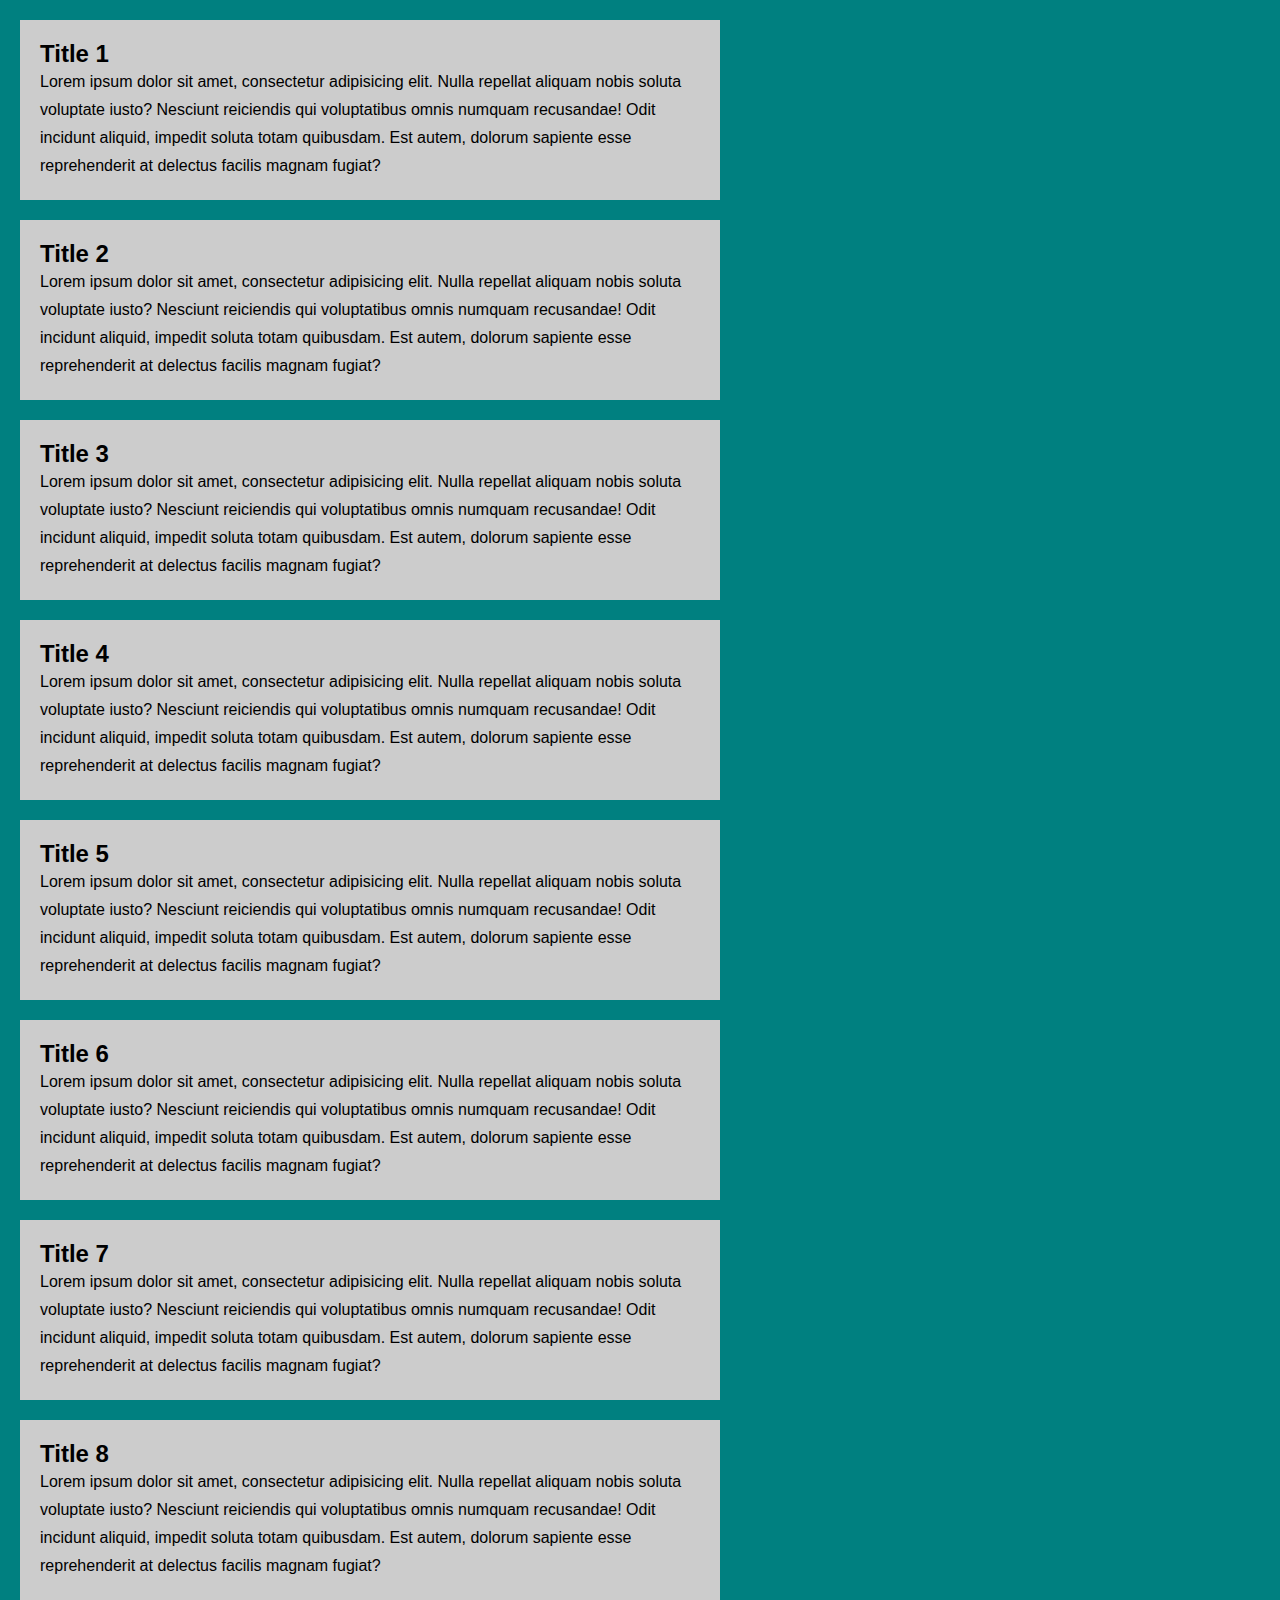
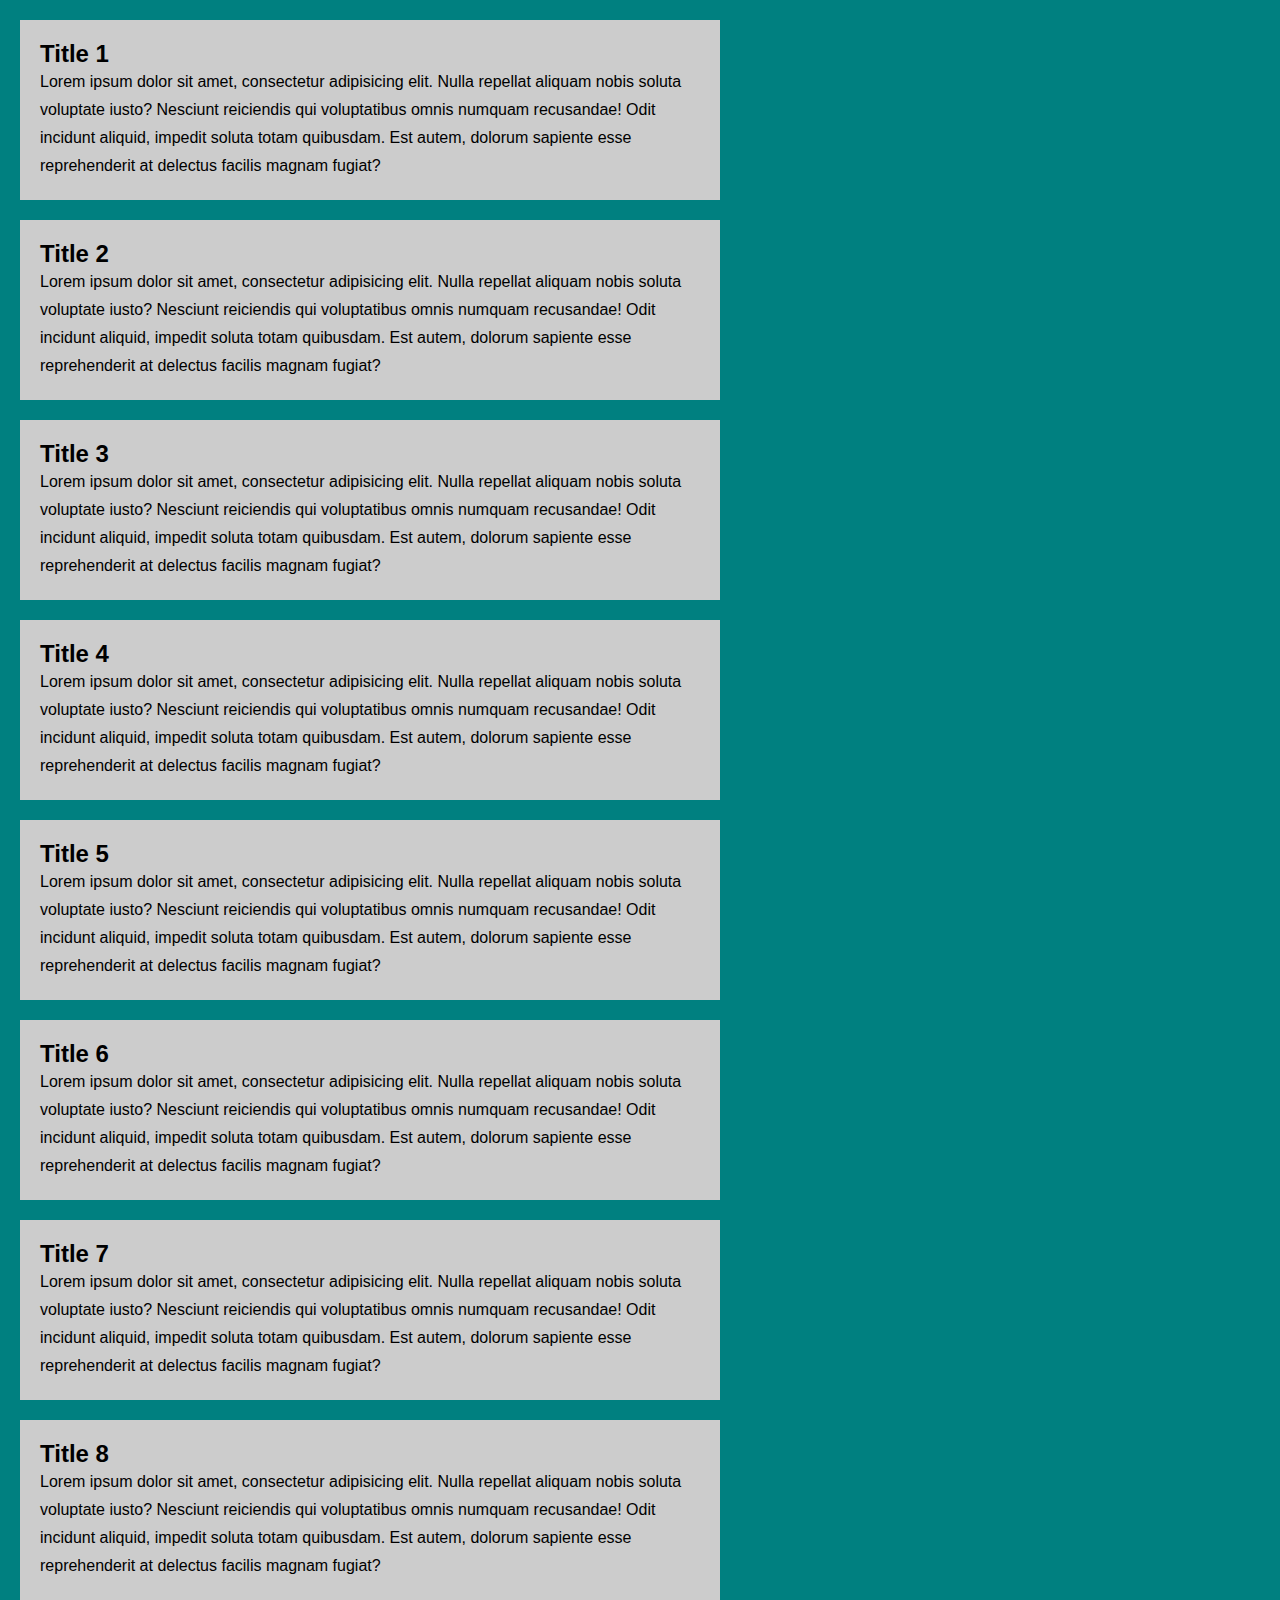
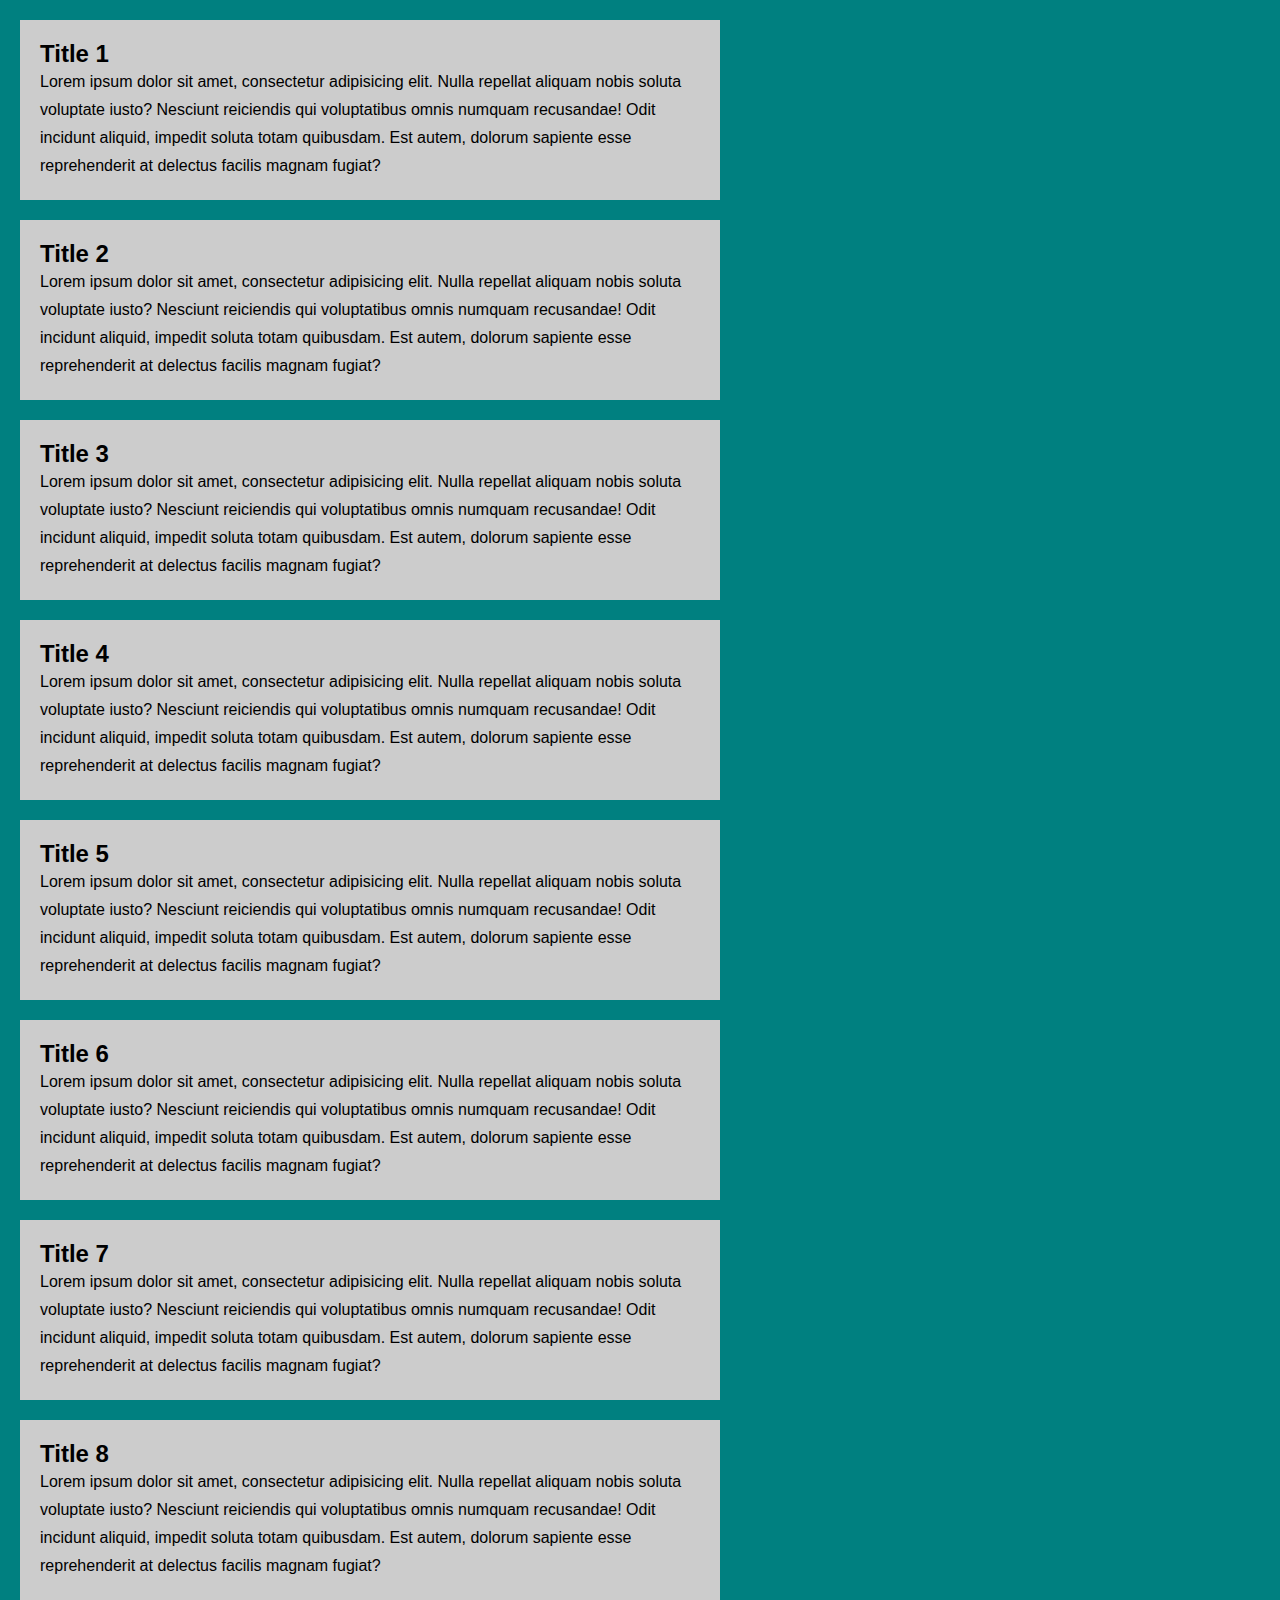
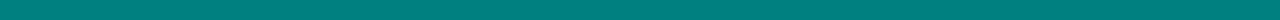
<file: projects/custom_scrollbar/index.html>
<!DOCTYPE html>
<html lang="en">
<head>
  <meta charset="UTF-8">
  <meta name="viewport" content="width=device-width, initial-scale=1.0">
  <link rel="stylesheet" href="style.css">
  <title>Scroll Bar</title>
</head>
<body>
  <section>
    <div class="card">
      <h2 class="card-title">Title 1</h2>
      <p>Lorem ipsum dolor sit amet, consectetur adipisicing elit. Nulla repellat aliquam nobis soluta voluptate iusto? Nesciunt reiciendis qui voluptatibus omnis numquam recusandae! Odit incidunt aliquid, impedit soluta totam quibusdam. Est autem, dolorum sapiente esse reprehenderit at delectus facilis magnam fugiat?</p>
    </div>
    <div class="card">
      <h2 class="card-title">Title 2</h2>
      <p>Lorem ipsum dolor sit amet, consectetur adipisicing elit. Nulla repellat aliquam nobis soluta voluptate iusto? Nesciunt reiciendis qui voluptatibus omnis numquam recusandae! Odit incidunt aliquid, impedit soluta totam quibusdam. Est autem, dolorum sapiente esse reprehenderit at delectus facilis magnam fugiat?</p>
    </div>
    <div class="card">
      <h2 class="card-title">Title 3</h2>
      <p>Lorem ipsum dolor sit amet, consectetur adipisicing elit. Nulla repellat aliquam nobis soluta voluptate iusto? Nesciunt reiciendis qui voluptatibus omnis numquam recusandae! Odit incidunt aliquid, impedit soluta totam quibusdam. Est autem, dolorum sapiente esse reprehenderit at delectus facilis magnam fugiat?</p>
    </div>
    <div class="card">
      <h2 class="card-title">Title 4</h2>
      <p>Lorem ipsum dolor sit amet, consectetur adipisicing elit. Nulla repellat aliquam nobis soluta voluptate iusto? Nesciunt reiciendis qui voluptatibus omnis numquam recusandae! Odit incidunt aliquid, impedit soluta totam quibusdam. Est autem, dolorum sapiente esse reprehenderit at delectus facilis magnam fugiat?</p>
    </div>
    <div class="card">
      <h2 class="card-title">Title 5</h2>
      <p>Lorem ipsum dolor sit amet, consectetur adipisicing elit. Nulla repellat aliquam nobis soluta voluptate iusto? Nesciunt reiciendis qui voluptatibus omnis numquam recusandae! Odit incidunt aliquid, impedit soluta totam quibusdam. Est autem, dolorum sapiente esse reprehenderit at delectus facilis magnam fugiat?</p>
    </div>
    <div class="card">
      <h2 class="card-title">Title 6</h2>
      <p>Lorem ipsum dolor sit amet, consectetur adipisicing elit. Nulla repellat aliquam nobis soluta voluptate iusto? Nesciunt reiciendis qui voluptatibus omnis numquam recusandae! Odit incidunt aliquid, impedit soluta totam quibusdam. Est autem, dolorum sapiente esse reprehenderit at delectus facilis magnam fugiat?</p>
    </div>
    <div class="card">
      <h2 class="card-title">Title 7</h2>
      <p>Lorem ipsum dolor sit amet, consectetur adipisicing elit. Nulla repellat aliquam nobis soluta voluptate iusto? Nesciunt reiciendis qui voluptatibus omnis numquam recusandae! Odit incidunt aliquid, impedit soluta totam quibusdam. Est autem, dolorum sapiente esse reprehenderit at delectus facilis magnam fugiat?</p>
    </div>
    <div class="card">
      <h2 class="card-title">Title 8</h2>
      <p>Lorem ipsum dolor sit amet, consectetur adipisicing elit. Nulla repellat aliquam nobis soluta voluptate iusto? Nesciunt reiciendis qui voluptatibus omnis numquam recusandae! Odit incidunt aliquid, impedit soluta totam quibusdam. Est autem, dolorum sapiente esse reprehenderit at delectus facilis magnam fugiat?</p>
    </div>
    <div class="card">
      <h2 class="card-title">Title 1</h2>
      <p>Lorem ipsum dolor sit amet, consectetur adipisicing elit. Nulla repellat aliquam nobis soluta voluptate iusto? Nesciunt reiciendis qui voluptatibus omnis numquam recusandae! Odit incidunt aliquid, impedit soluta totam quibusdam. Est autem, dolorum sapiente esse reprehenderit at delectus facilis magnam fugiat?</p>
    </div>
    <div class="card">
      <h2 class="card-title">Title 2</h2>
      <p>Lorem ipsum dolor sit amet, consectetur adipisicing elit. Nulla repellat aliquam nobis soluta voluptate iusto? Nesciunt reiciendis qui voluptatibus omnis numquam recusandae! Odit incidunt aliquid, impedit soluta totam quibusdam. Est autem, dolorum sapiente esse reprehenderit at delectus facilis magnam fugiat?</p>
    </div>
    <div class="card">
      <h2 class="card-title">Title 3</h2>
      <p>Lorem ipsum dolor sit amet, consectetur adipisicing elit. Nulla repellat aliquam nobis soluta voluptate iusto? Nesciunt reiciendis qui voluptatibus omnis numquam recusandae! Odit incidunt aliquid, impedit soluta totam quibusdam. Est autem, dolorum sapiente esse reprehenderit at delectus facilis magnam fugiat?</p>
    </div>
    <div class="card">
      <h2 class="card-title">Title 4</h2>
      <p>Lorem ipsum dolor sit amet, consectetur adipisicing elit. Nulla repellat aliquam nobis soluta voluptate iusto? Nesciunt reiciendis qui voluptatibus omnis numquam recusandae! Odit incidunt aliquid, impedit soluta totam quibusdam. Est autem, dolorum sapiente esse reprehenderit at delectus facilis magnam fugiat?</p>
    </div>
    <div class="card">
      <h2 class="card-title">Title 5</h2>
      <p>Lorem ipsum dolor sit amet, consectetur adipisicing elit. Nulla repellat aliquam nobis soluta voluptate iusto? Nesciunt reiciendis qui voluptatibus omnis numquam recusandae! Odit incidunt aliquid, impedit soluta totam quibusdam. Est autem, dolorum sapiente esse reprehenderit at delectus facilis magnam fugiat?</p>
    </div>
    <div class="card">
      <h2 class="card-title">Title 6</h2>
      <p>Lorem ipsum dolor sit amet, consectetur adipisicing elit. Nulla repellat aliquam nobis soluta voluptate iusto? Nesciunt reiciendis qui voluptatibus omnis numquam recusandae! Odit incidunt aliquid, impedit soluta totam quibusdam. Est autem, dolorum sapiente esse reprehenderit at delectus facilis magnam fugiat?</p>
    </div>
    <div class="card">
      <h2 class="card-title">Title 7</h2>
      <p>Lorem ipsum dolor sit amet, consectetur adipisicing elit. Nulla repellat aliquam nobis soluta voluptate iusto? Nesciunt reiciendis qui voluptatibus omnis numquam recusandae! Odit incidunt aliquid, impedit soluta totam quibusdam. Est autem, dolorum sapiente esse reprehenderit at delectus facilis magnam fugiat?</p>
    </div>
    <div class="card">
      <h2 class="card-title">Title 8</h2>
      <p>Lorem ipsum dolor sit amet, consectetur adipisicing elit. Nulla repellat aliquam nobis soluta voluptate iusto? Nesciunt reiciendis qui voluptatibus omnis numquam recusandae! Odit incidunt aliquid, impedit soluta totam quibusdam. Est autem, dolorum sapiente esse reprehenderit at delectus facilis magnam fugiat?</p>
    </div>
    <div class="card">
      <h2 class="card-title">Title 1</h2>
      <p>Lorem ipsum dolor sit amet, consectetur adipisicing elit. Nulla repellat aliquam nobis soluta voluptate iusto? Nesciunt reiciendis qui voluptatibus omnis numquam recusandae! Odit incidunt aliquid, impedit soluta totam quibusdam. Est autem, dolorum sapiente esse reprehenderit at delectus facilis magnam fugiat?</p>
    </div>
    <div class="card">
      <h2 class="card-title">Title 2</h2>
      <p>Lorem ipsum dolor sit amet, consectetur adipisicing elit. Nulla repellat aliquam nobis soluta voluptate iusto? Nesciunt reiciendis qui voluptatibus omnis numquam recusandae! Odit incidunt aliquid, impedit soluta totam quibusdam. Est autem, dolorum sapiente esse reprehenderit at delectus facilis magnam fugiat?</p>
    </div>
    <div class="card">
      <h2 class="card-title">Title 3</h2>
      <p>Lorem ipsum dolor sit amet, consectetur adipisicing elit. Nulla repellat aliquam nobis soluta voluptate iusto? Nesciunt reiciendis qui voluptatibus omnis numquam recusandae! Odit incidunt aliquid, impedit soluta totam quibusdam. Est autem, dolorum sapiente esse reprehenderit at delectus facilis magnam fugiat?</p>
    </div>
    <div class="card">
      <h2 class="card-title">Title 4</h2>
      <p>Lorem ipsum dolor sit amet, consectetur adipisicing elit. Nulla repellat aliquam nobis soluta voluptate iusto? Nesciunt reiciendis qui voluptatibus omnis numquam recusandae! Odit incidunt aliquid, impedit soluta totam quibusdam. Est autem, dolorum sapiente esse reprehenderit at delectus facilis magnam fugiat?</p>
    </div>
    <div class="card">
      <h2 class="card-title">Title 5</h2>
      <p>Lorem ipsum dolor sit amet, consectetur adipisicing elit. Nulla repellat aliquam nobis soluta voluptate iusto? Nesciunt reiciendis qui voluptatibus omnis numquam recusandae! Odit incidunt aliquid, impedit soluta totam quibusdam. Est autem, dolorum sapiente esse reprehenderit at delectus facilis magnam fugiat?</p>
    </div>
    <div class="card">
      <h2 class="card-title">Title 6</h2>
      <p>Lorem ipsum dolor sit amet, consectetur adipisicing elit. Nulla repellat aliquam nobis soluta voluptate iusto? Nesciunt reiciendis qui voluptatibus omnis numquam recusandae! Odit incidunt aliquid, impedit soluta totam quibusdam. Est autem, dolorum sapiente esse reprehenderit at delectus facilis magnam fugiat?</p>
    </div>
    <div class="card">
      <h2 class="card-title">Title 7</h2>
      <p>Lorem ipsum dolor sit amet, consectetur adipisicing elit. Nulla repellat aliquam nobis soluta voluptate iusto? Nesciunt reiciendis qui voluptatibus omnis numquam recusandae! Odit incidunt aliquid, impedit soluta totam quibusdam. Est autem, dolorum sapiente esse reprehenderit at delectus facilis magnam fugiat?</p>
    </div>
    <div class="card">
      <h2 class="card-title">Title 8</h2>
      <p>Lorem ipsum dolor sit amet, consectetur adipisicing elit. Nulla repellat aliquam nobis soluta voluptate iusto? Nesciunt reiciendis qui voluptatibus omnis numquam recusandae! Odit incidunt aliquid, impedit soluta totam quibusdam. Est autem, dolorum sapiente esse reprehenderit at delectus facilis magnam fugiat?</p>
    </div>
  </section>
</body>
</html>
</file>
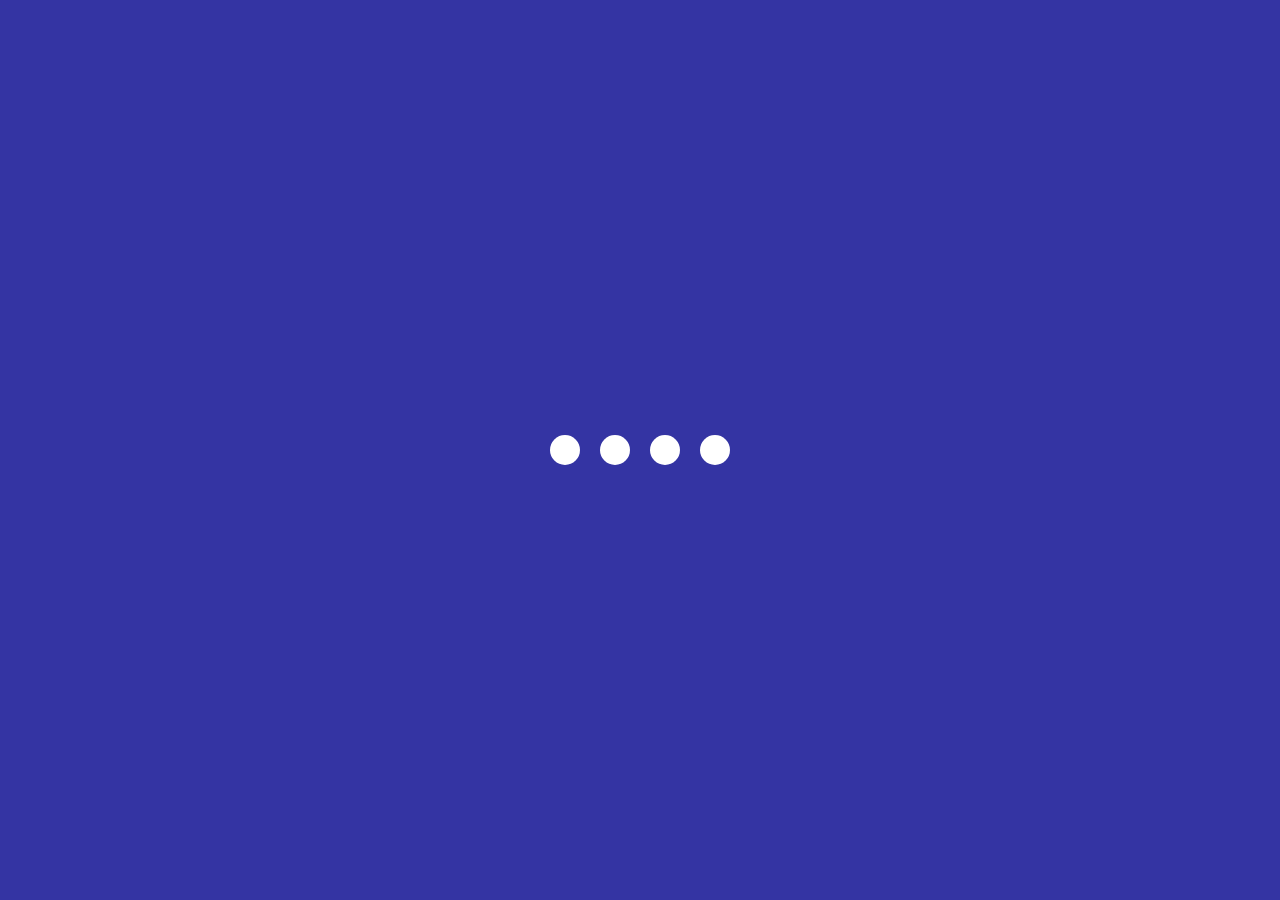
<file: projects/loading_animation/index.html>
<!DOCTYPE html>
<html lang="en">
<head>
  <meta charset="UTF-8">
  <meta name="viewport" content="width=device-width, initial-scale=1.0">
  <link rel="stylesheet" href="style.css">
  <title>Loading Animation</title>
</head>
<body>
  <section class="wrapper">
    <div class="loader">
      <div class="loading one"></div>
      <div class="loading two"></div>
      <div class="loading three"></div>
      <div class="loading four"></div>
    </div>
  </section>
</body>
</html>
</file>
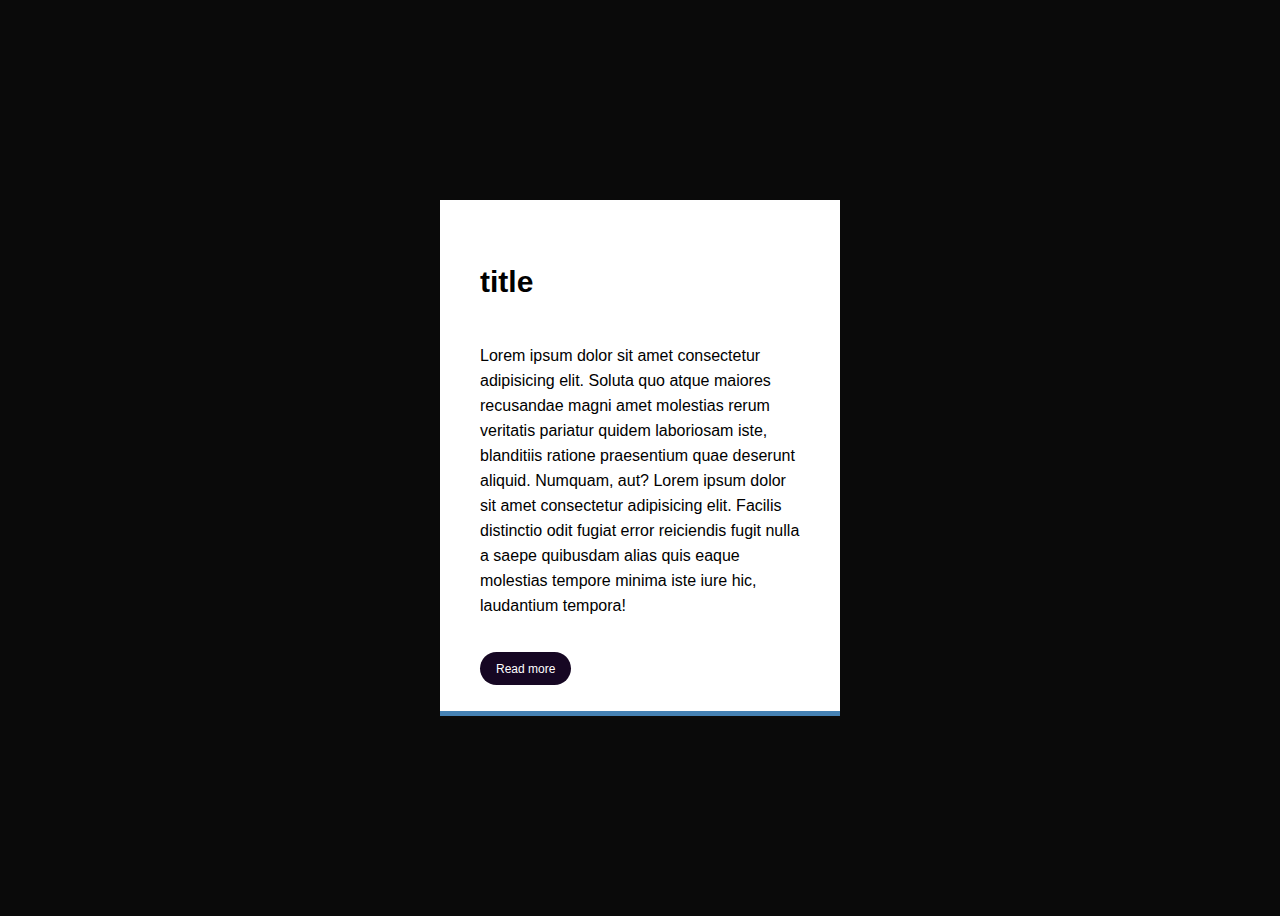
<file: projects/Card/card_1/index.html>
<!DOCTYPE html>
<html lang="en">
<head>
  <meta charset="UTF-8">
  <meta name="viewport" content="width=device-width, initial-scale=1.0">
  <link rel="stylesheet" href="style.css">
  <title>Creative card</title>
</head>
<body>
  
  <section class="card-container">
    <article class="content">
      <h2>title</h2>
      <p>Lorem ipsum dolor sit amet consectetur adipisicing elit. Soluta quo atque maiores recusandae magni amet molestias rerum veritatis pariatur quidem laboriosam iste, blanditiis ratione praesentium quae deserunt aliquid. Numquam, aut? Lorem ipsum dolor sit amet consectetur adipisicing elit. Facilis distinctio odit fugiat error reiciendis fugit nulla a saepe quibusdam alias quis eaque molestias tempore minima iste iure hic, laudantium tempora!
      </p>
      <a href="">Read more</a>
    </article>
  </section>

</body>
</html>
</file>
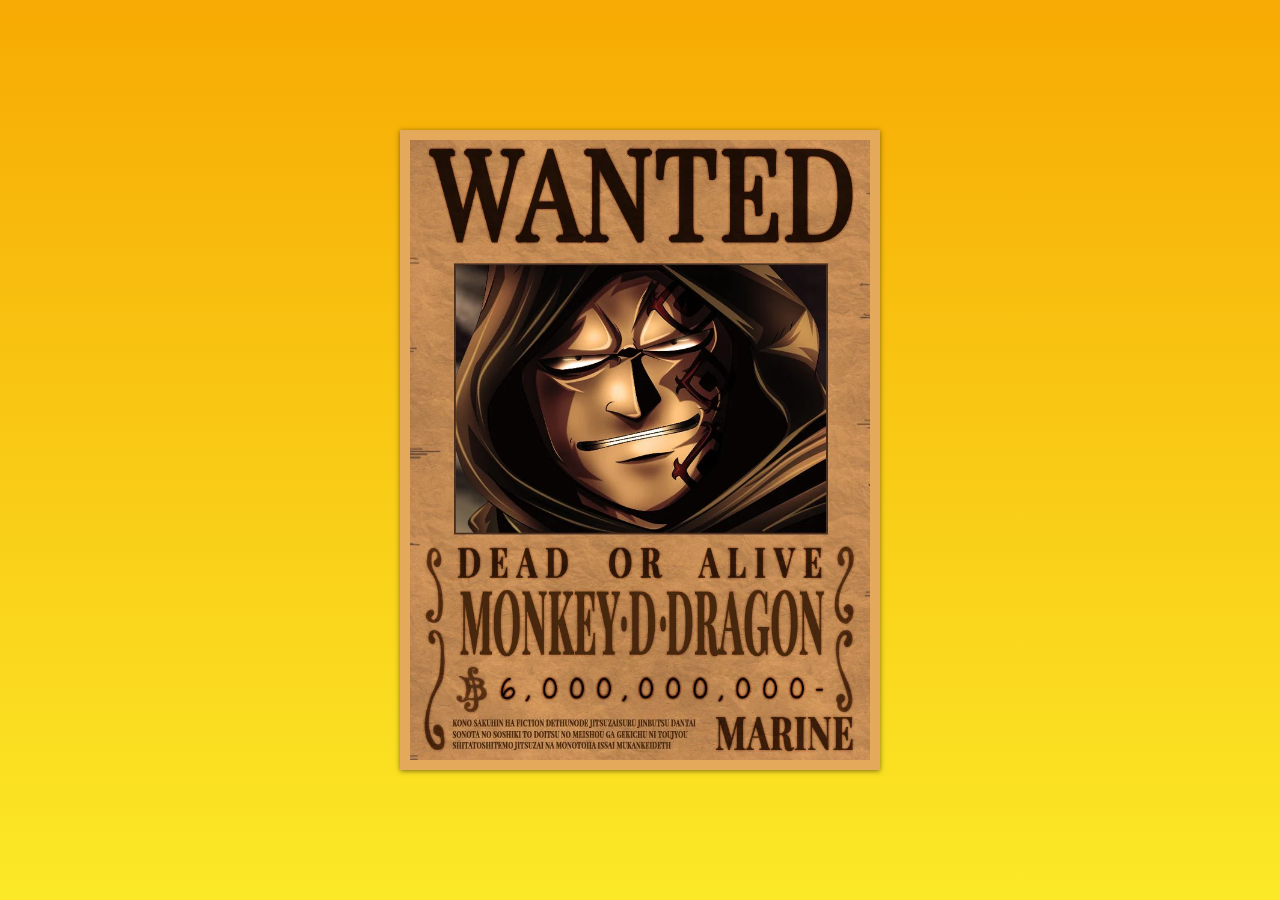
<file: projects/Card/card_2/index.html>
<!DOCTYPE html>
<html lang="en">
<head>
  <meta charset="UTF-8">
  <meta name="viewport" content="width=device-width, initial-scale=1.0">
  <link rel="stylesheet" href="style.css">
  <title>Creative card 2</title>
</head>
<body>
  
  <section class="card">
    <section class="imgBox">
      <img src="Dragon.webp" alt="Dragon">
    </section>
    <article class="detail">
      <h2>Monkey.D.Dragon</h2>
    </article>
  </section>

</body>
</html>
</file>
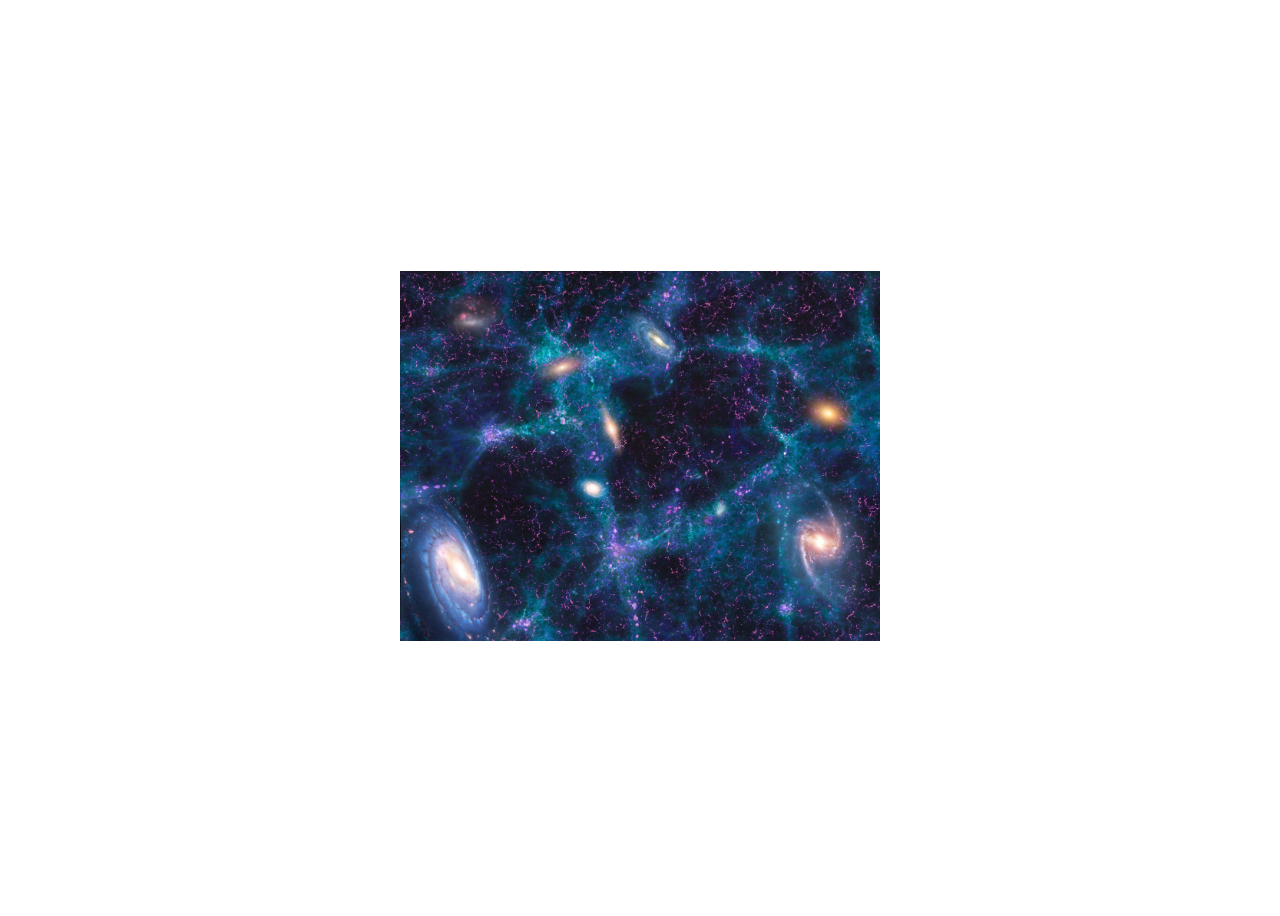
<file: projects/image_effect/effect_1/index.html>
<!DOCTYPE html>
<html lang="en">
<head>
  <meta charset="UTF-8">
  <meta name="viewport" content="width=device-width, initial-scale=1.0">
  <link rel="stylesheet" href="style.css">
  <title>Effect 1</title>
</head>
<body>
  <section class="container">
    <img src="cosmic.jpg" alt="">
    <article class="content">
      <h1>Welcome to the Cosmo</h1>
      <h4>The magnificient of life</h4>
    </article>
  </section>
</body>
</html>
</file>
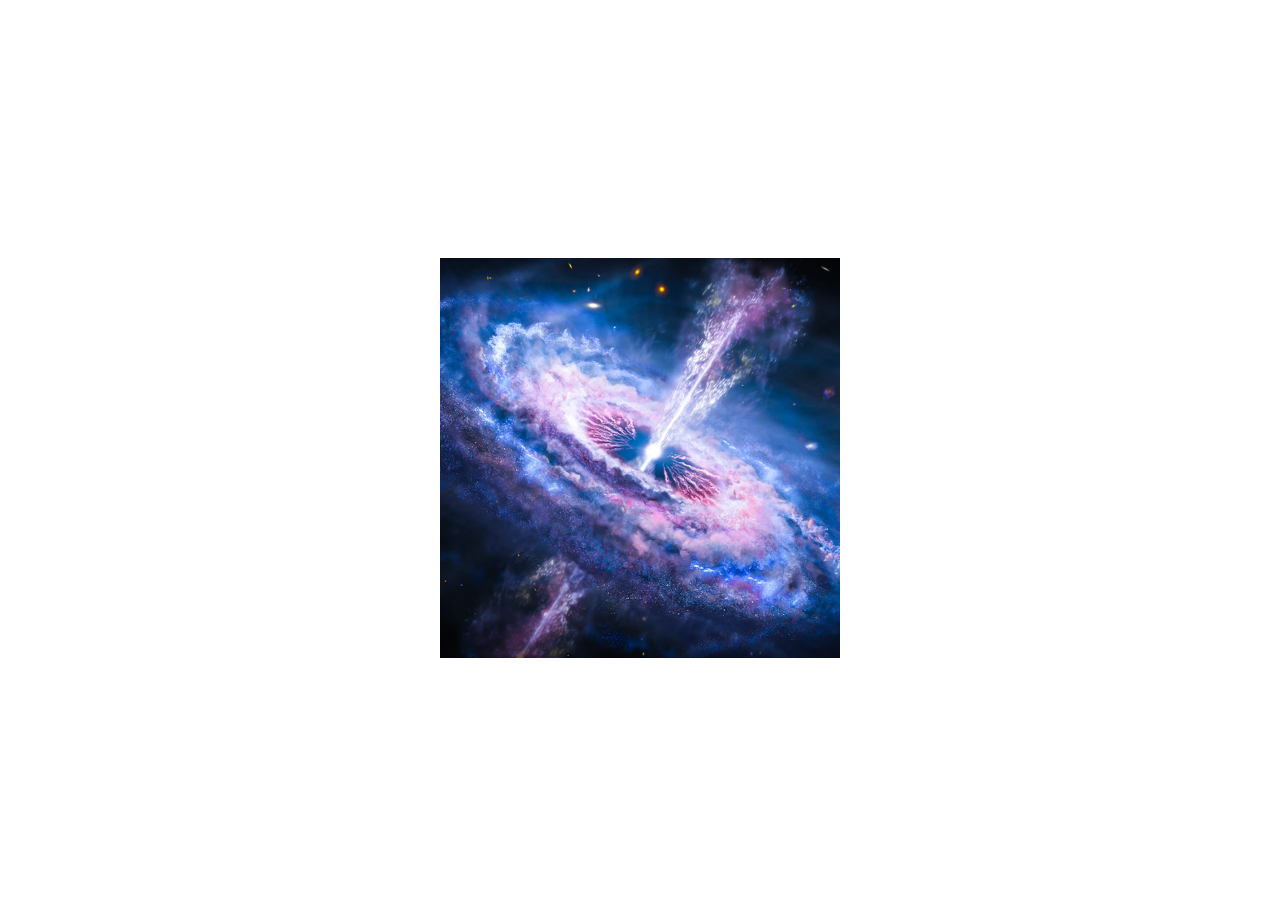
<file: projects/image_effect/effect_2/index.html>
<!DOCTYPE html>
<html lang="en">
<head>
  <meta charset="UTF-8">
  <meta name="viewport" content="width=device-width, initial-scale=1.0">
  <link rel="stylesheet" href="style.css">
  <title>Effect 2</title>
</head>
<body>
  <section class="container">
    <img src="universe.webp" alt="">
    <article class="content">
      <h1>Card Title</h1>
      <h4>Content goes here</h4>
    </article>
  </section>
</body>
</html>
</file>
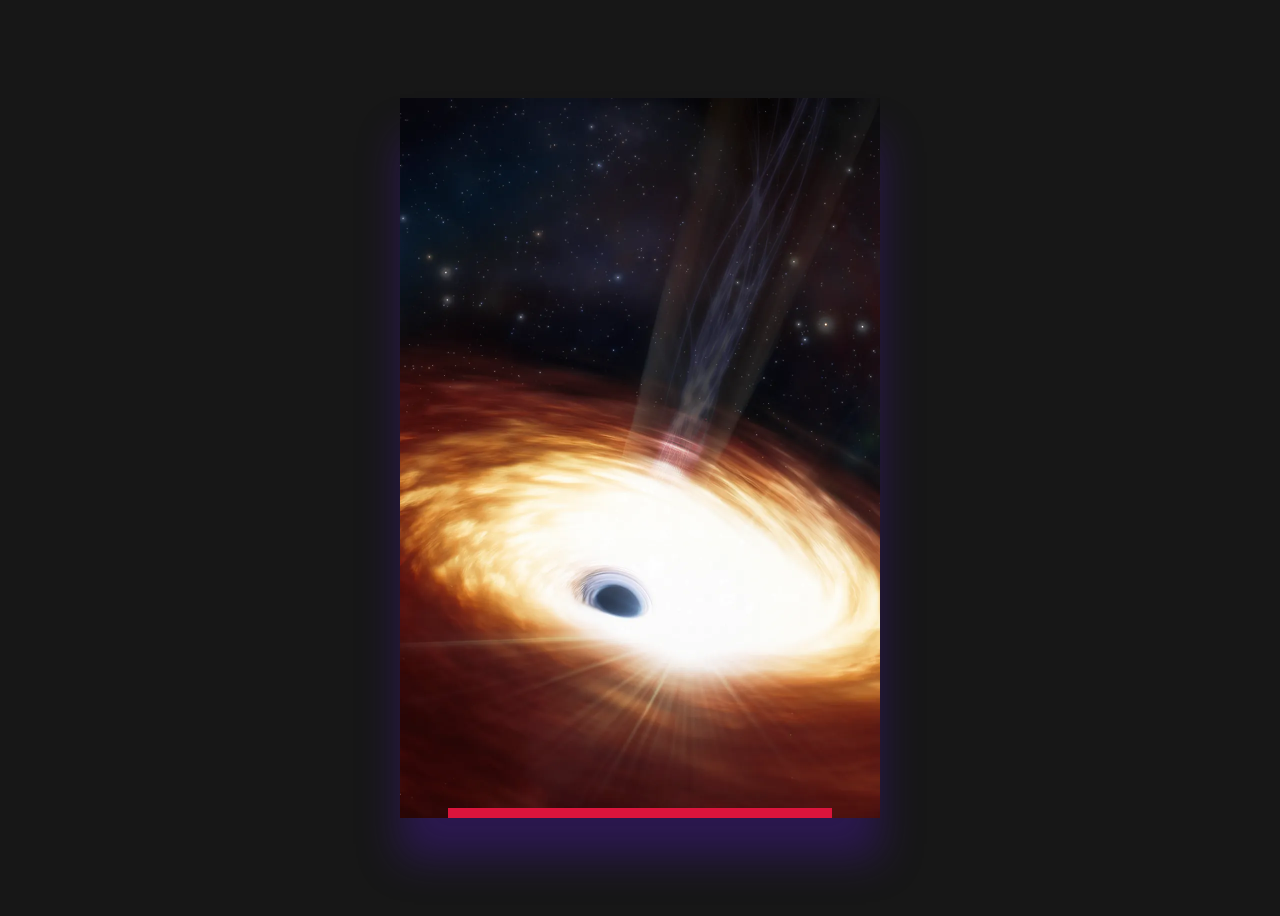
<file: projects/image_effect/effect_3/index.html>
<!DOCTYPE html>
<html lang="en">
<head>
  <meta charset="UTF-8">
  <meta name="viewport" content="width=device-width, initial-scale=1.0">
  <link rel="stylesheet" href="style.css">
  <title>Effect 3</title>
</head>
<body>
  <section class="card">
    <div class="img-container">
      <img src="blackhole.webp" alt="">
    </div>
    <section class="content">
      <h3>Card Title</h3>
      <p>Lorem ipsum dolor, sit amet consectetur adipisicing elit. Assumenda officia totam vel vero?</p>
      <a href="">Learn more</a>
    </section>
  </section>

</body>
</html>
</file>
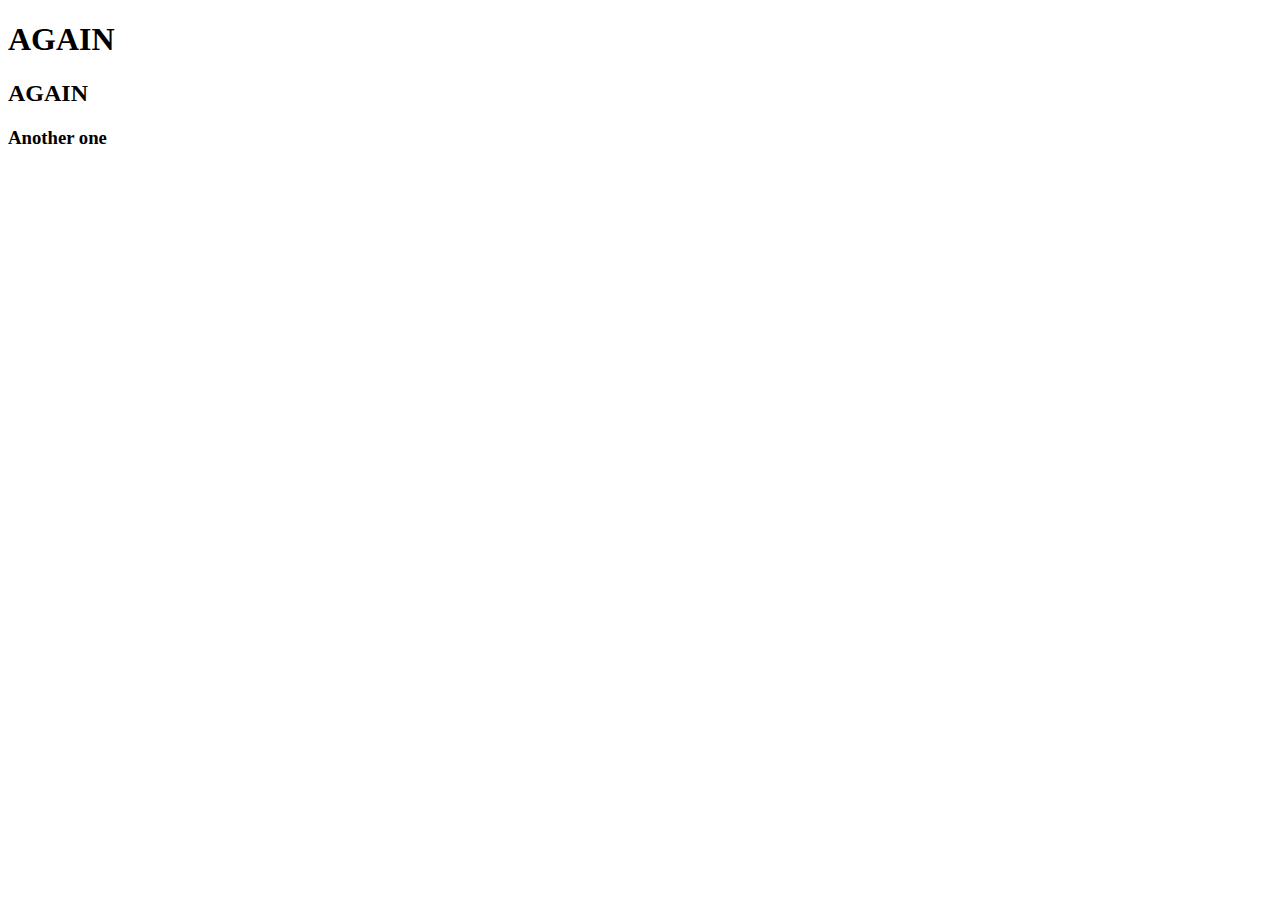
<file: projects/Coffee/test.html>
<!DOCTYPE html>
<html lang="en">
<head>
  <meta charset="UTF-8">
  <meta name="viewport" content="width=device-width, initial-scale=1.0">
  <title>Document</title>
</head>
<body>
  <h1>AGAIN</h1>
  <h2>AGAIN</h2>
  <h3>Another one</h3>
</body>
</html>
</file>
<file: projects/custom_scrollbar/style.css>
* {
  margin: 0;
  padding: 0;
  box-sizing: border-box;
  font-family: sans-serif;
}

body {
  background-color: teal;
}

.card {
  width: 700px;
  background-color: #ccc;
  padding: 20px;
  margin: 20px;
  font-family: sans-serif;
  line-height: 28px;
}

/* scroll bar */
::-webkit-scrollbar {
  background-color: transparent;
  width: 10px;
}

::-webkit-scrollbar-thumb {
  background: linear-gradient(#21d4fd, #b721ff);
  border-radius: 100px;
}
</file>
<file: projects/loading_animation/style.css>
* {
  margin: 0;
  padding: 0;
  box-sizing: border-box;
}

body {
  background: #00008bcb;
}

.wrapper {
  display: flex;
  justify-content: center;
  align-items: center;
  min-height: 100vh;
}

.wrapper .loader {
  display: flex;
  justify-content: space-evenly;
  padding: 0 20px;
}

.loader .loading {
  background-color: #fff;
  width: 30px;
  height: 30px;
  border-radius: 50px;
  margin: 0 10px;
  animation: load 0.8s ease infinite;
}

.loader .loading.one {
  animation-delay: 0.3s;
}
.loader .loading.two {
  animation-delay: 0.4s;
}
.loader .loading.three {
  animation-delay: 0.5s;
}
.loader .loading.four {
  animation-delay: 0.6s;
}

@keyframes load {
  0% {
    width: 30px;
    height: 30px;
  }
  50% {
    width: 20px;
    height: 20px;
  }
}
</file>
<file: projects/Card/card_1/style.css>
body {
  display: flex;
  justify-content: center;
  align-items: center;
  font-family: sans-serif;
  background-color: rgb(10, 10, 10);
  height: 100vh;
}

.card-container {
  position: relative;
  width: 320px;
  padding: 40px;
  background-color: white;
  overflow: hidden;
}

.card-container:before {
  content: "";
  position: absolute;
  left: 0;
  bottom: calc(-100% + 5px);
  width: 100%;
  height: 100%;
  background-color: steelblue;
  z-index: 1;
  transition: 1s;
}

.card-container:hover:before {
  bottom: 0;
}

.content {
  position: relative;
  color: black;
  z-index: 2;
  transition: 1s;
}

h2 {
  font-size: 30px;
}

p {
  line-height: 25px;
  padding: 20px 0;
  margin: 20px 0;
}

a {
  text-decoration: none;
  font-size: 12px;
  color: #fff;
  background-color: rgb(22, 7, 35);
  padding: 0.6rem 1rem;
  border-radius: 20px;
}

.card-container:hover .content {
  color: #fff;
}
</file>
<file: projects/Card/card_2/style.css>
body {
  margin: 0;
  height: 100vh;
  background: linear-gradient(#f7aa03, #fbe927);
  display: flex;
  justify-content: center;
  align-items: center;
  font-family: sans-serif;
}

.card {
  position: relative;
  width: 30rem;
  height: 40rem;
  background-color: rgb(228, 169, 90);
  box-shadow: 0 1px 5px rgba(0, 0, 0, 0.5);
}

.card::before,
.card:after {
  content: "";
  position: absolute;
  top: 0;
  left: 0;
  width: 100%;
  height: 100%;
  background-color: rgb(228, 169, 90);
  transition: 1s;
  z-index: -1;
}

.card:hover:before {
  transform: rotate(20deg);
  box-shadow: 0 2px 20px rgba(0, 0, 0, 0.2);
}

.card:hover:after {
  transform: rotate(10deg);
  box-shadow: 0 2px 20px rgba(0, 0, 0, 0.2);
}

.imgBox {
  position: absolute;
  top: 10px;
  left: 10px;
  bottom: 10px;
  right: 10px;
  background-color: #222;
  transition: 1s;
  z-index: 2;
}

.card:hover .imgBox{
  bottom: 50px;
}

.detail {
  position: absolute;
  left: 10px;
  right: 10px;
  bottom: 10px;
  height: 50px;
  text-align: center;
}

img {
  position: absolute;
  top: 0;
  left: 0;
  width: 100%;
  height: 100%;
  object-fit: cover;
}
</file>
<file: projects/image_effect/effect_1/style.css>
body {
  height: 100vh;
  display: flex;
  justify-content: center;
  align-items: center;
  font-family: sans-serif;
}

.container {
  width: 30rem;
  position: relative;
  overflow: hidden;
}

.container img {
  width: 100%;
  transition: all 1s;
}

.content {
  position: absolute;
  top: 0;
  left: 0;
  height: 100%;
  width: 100%;
  /* center text */
  display: flex;
  flex-direction: column;
  justify-content: center;
  align-items: center;
  color: #fff;
  transition: all 1s;
  background: rgb(23, 23, 23);
  transform: translateX(-100%);
}

.container:hover .content {
  transform: translateX(0);
}

.container:hover img {
  transform: translateX(100%);
}
</file>
<file: projects/image_effect/effect_2/style.css>
body {
  height: 100vh;
  display: flex;
  justify-content: center;
  align-items: center;
  font-family: sans-serif;
}

.container {
  width:  25rem;
  height: 25rem;
  position: relative;
  overflow: hidden;
}

.container img {
  width: 100%;
  transition: all 0.5s;
}

.content {
  position: absolute;
  bottom: 0;
  left: 0;
  height: 25%;
  width: 100%;
  /* center content */
  display: flex;
  flex-direction: column;
  justify-content: center;
  align-items: center;
  color: #fff;
  transition: all 0.5s;
  background: rgb(23, 23, 23);
  transform: translateY(100%);
}

.container:hover .content {
  transform: translateY(0);
}

.container:hover img {
  transform: translateY(-24%);
}
</file>
<file: projects/image_effect/effect_3/style.css>
body {
  background: rgb(23, 23, 23);
  height: 100vh;
  display: flex;
  justify-content: center;
  align-items: center;
  font-family: sans-serif;
}

.card {
  position: relative;
  width: 30rem;
  height: 45rem;
  background-color: #000;
  box-shadow: 0px 40px 39px rgba(73, 27, 158, 0.416);
}

.content {
  position: absolute;
  bottom: 0;
  width: 80%;
  height: 10px;
  background-color: crimson;
  left: 10%;
  text-align: center;
  transition: 0.5s;
  overflow: hidden;
  display: flex;
  flex-direction: column;
  justify-content: center;
  align-items: center;
}

p {
  width: 80%;
  margin: 10px auto;
  font-size: 18px;
  transition: 0.5s;
  opacity: 0;
  line-height: 25px;
  transition: 1s;
}

a {
  text-decoration: none;
  background-color: black;
  color: #fff;
  padding: 10px 15px;
  display: inline-block;
  margin-top: 10px;
  transition: 0.5s;
  opacity: 0;
  line-height: 25px;
  color: #fff;
}

h3 {
  font-size: 30px;
  text-transform: uppercase;
  margin: 25px;
  color: #fff;
}

img {
  width: 100%;
  object-fit: cover;
  transition: 1s;
}

.card:hover .content {
  height: 100%;
  width: 100%;
  left: 0;
}

.card:hover p, 
.card:hover a {
  opacity: 1;
  transition-delay: 0.5s;
}

.img-container {
  position: absolute;
  top: 0;
  left: 0;
  width: 100%;
  height: 100%;
  transition: 1s;
}

.card:hover img {
  opacity: 0;
}
</file>
